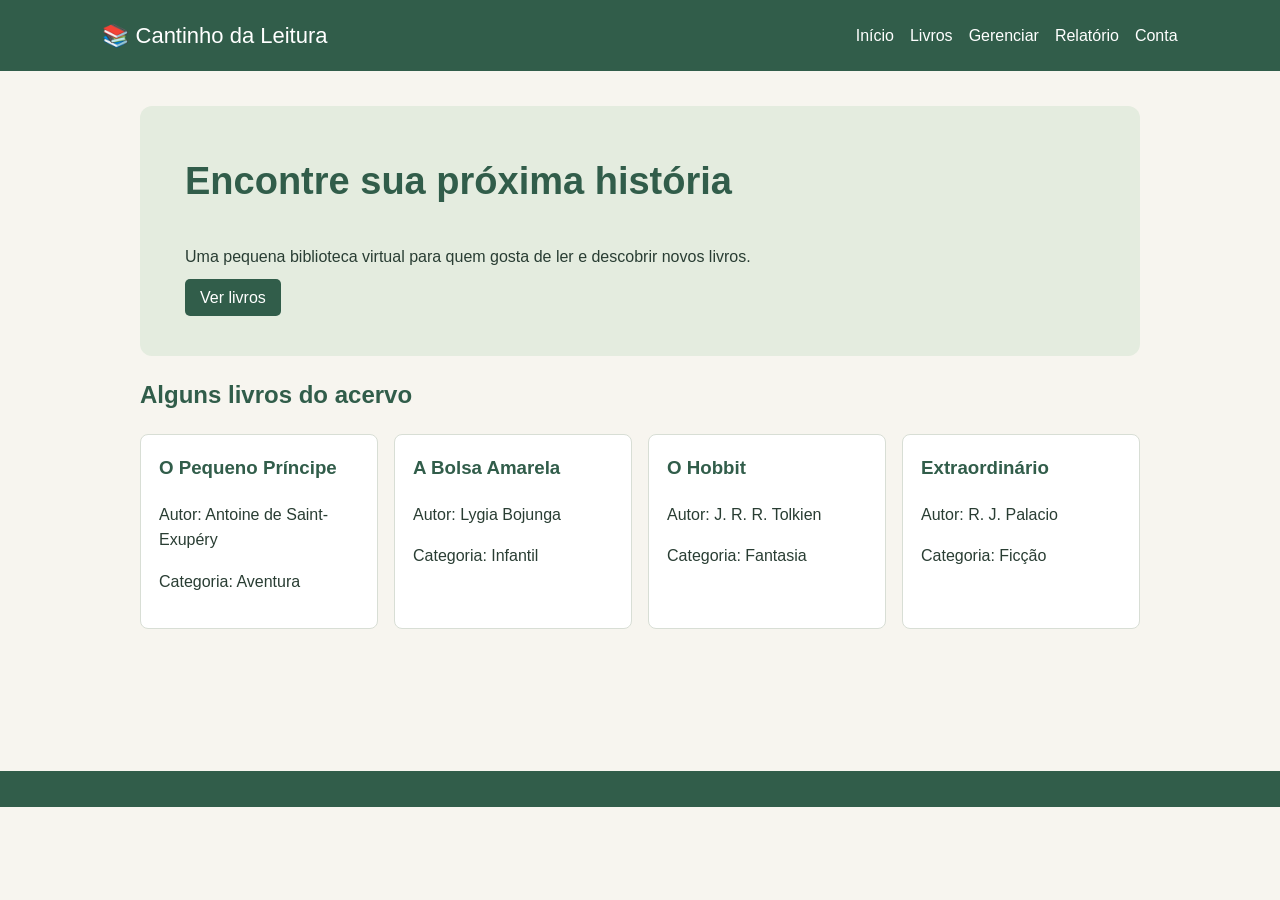
<file: index.html>
<!DOCTYPE html>
<html lang="pt-BR">
<head>
  <meta charset="UTF-8">
  <meta name="viewport" content="width=device-width, initial-scale=1">
  <title>Início | Cantinho da Leitura</title>
  <link rel="stylesheet" href="css/style.css">
  <script src="js/app.js" defer></script>
</head>
<body>
  <header>
    <p class="logo">📚 Cantinho da Leitura</p>
    <nav>
      <a href="index.html">Início</a>
      <a href="livros.html">Livros</a>
      <a href="gerenciar.html">Gerenciar</a>
      <a href="relatorio.html">Relatório</a>
      <a href="conta.html">Conta</a>
    </nav>
  </header>
  <main>
    <section class="destaque">
      <h1>Encontre sua próxima história</h1>
      <p>Uma pequena biblioteca virtual para quem gosta de ler e descobrir novos livros.</p>
      <a class="botao" href="livros.html">Ver livros</a>
    </section>
    <section>
      <h2>Alguns livros do acervo</h2>
      <div id="livros-inicio" class="cartoes"></div>
    </section>
  </main>
  <footer></footer>
</body>
</html>
</file>
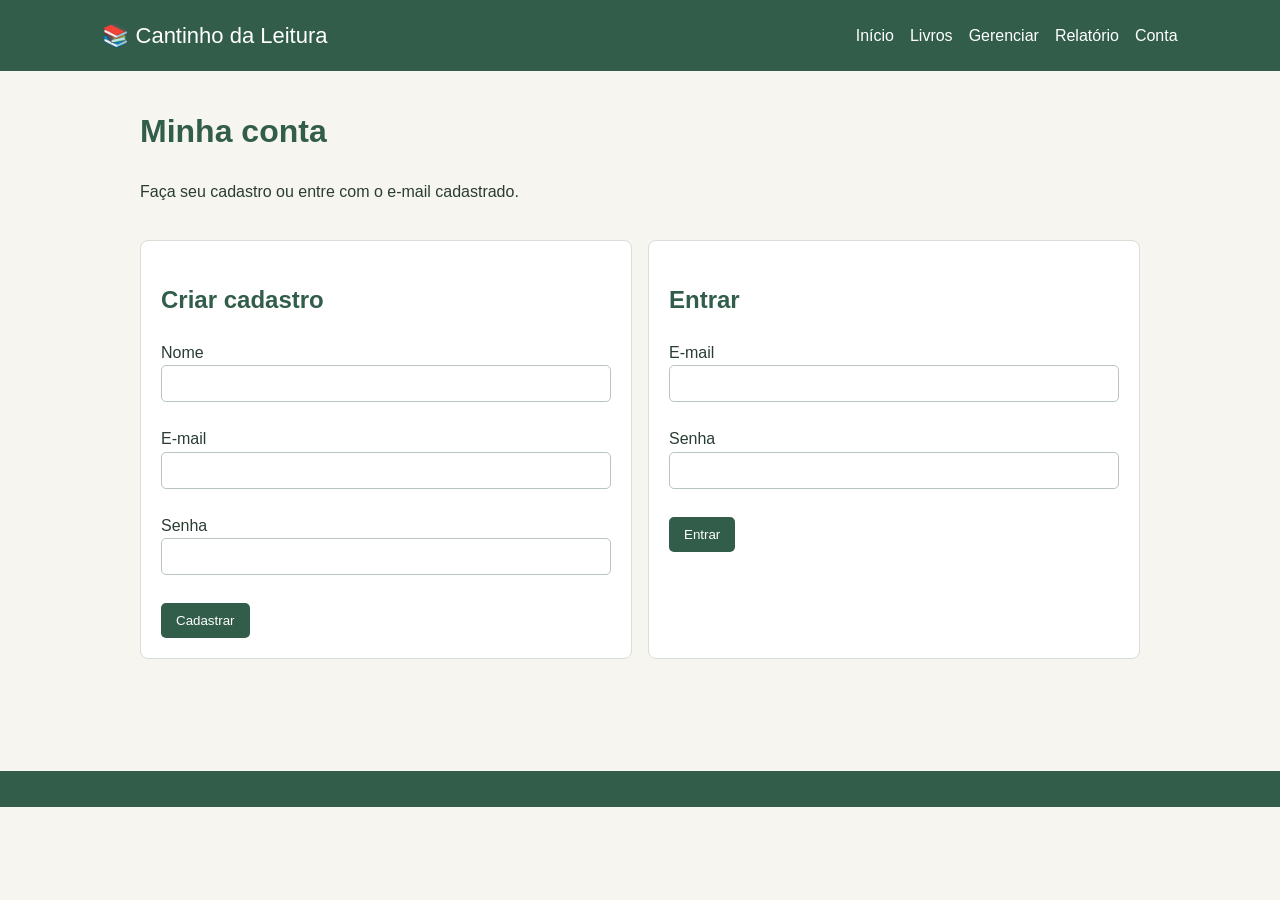
<file: conta.html>
<!DOCTYPE html>
<html lang="pt-BR">
<head>
  <meta charset="UTF-8">
  <meta name="viewport" content="width=device-width, initial-scale=1">
  <title>Conta | Cantinho da Leitura</title>
  <link rel="stylesheet" href="css/style.css">
  <script src="js/app.js" defer></script>
</head>
<body>
  <header>
    <p class="logo">📚 Cantinho da Leitura</p>
    <nav>
      <a href="index.html">Início</a>
      <a href="livros.html">Livros</a>
      <a href="gerenciar.html">Gerenciar</a>
      <a href="relatorio.html">Relatório</a>
      <a href="conta.html">Conta</a>
    </nav>
  </header>
  <main>
    <h1>Minha conta</h1>
    <p>Faça seu cadastro ou entre com o e-mail cadastrado.</p>
    <div class="cartoes">
      <form id="form-cadastro">
        <h2>Criar cadastro</h2>
        <label for="nome">Nome</label>
        <input id="nome" required>
        <label for="email-cadastro">E-mail</label>
        <input id="email-cadastro" type="email" required>
        <label for="senha-cadastro">Senha</label>
        <input id="senha-cadastro" type="password" required>
        <button type="submit">Cadastrar</button>
      </form>
      <form id="form-login">
        <h2>Entrar</h2>
        <label for="email-login">E-mail</label>
        <input id="email-login" type="email" required>
        <label for="senha-login">Senha</label>
        <input id="senha-login" type="password" required>
        <button type="submit">Entrar</button>
        <p id="mensagem-login"></p>
      </form>
    </div>
    <section id="boas-vindas" class="caixa" hidden>
      <h2 id="nome-usuario"></h2>
      <button id="sair" type="button">Sair</button>
    </section>
    <p></p>
  </main>
  <footer></footer>
</body>
</html>
</file>
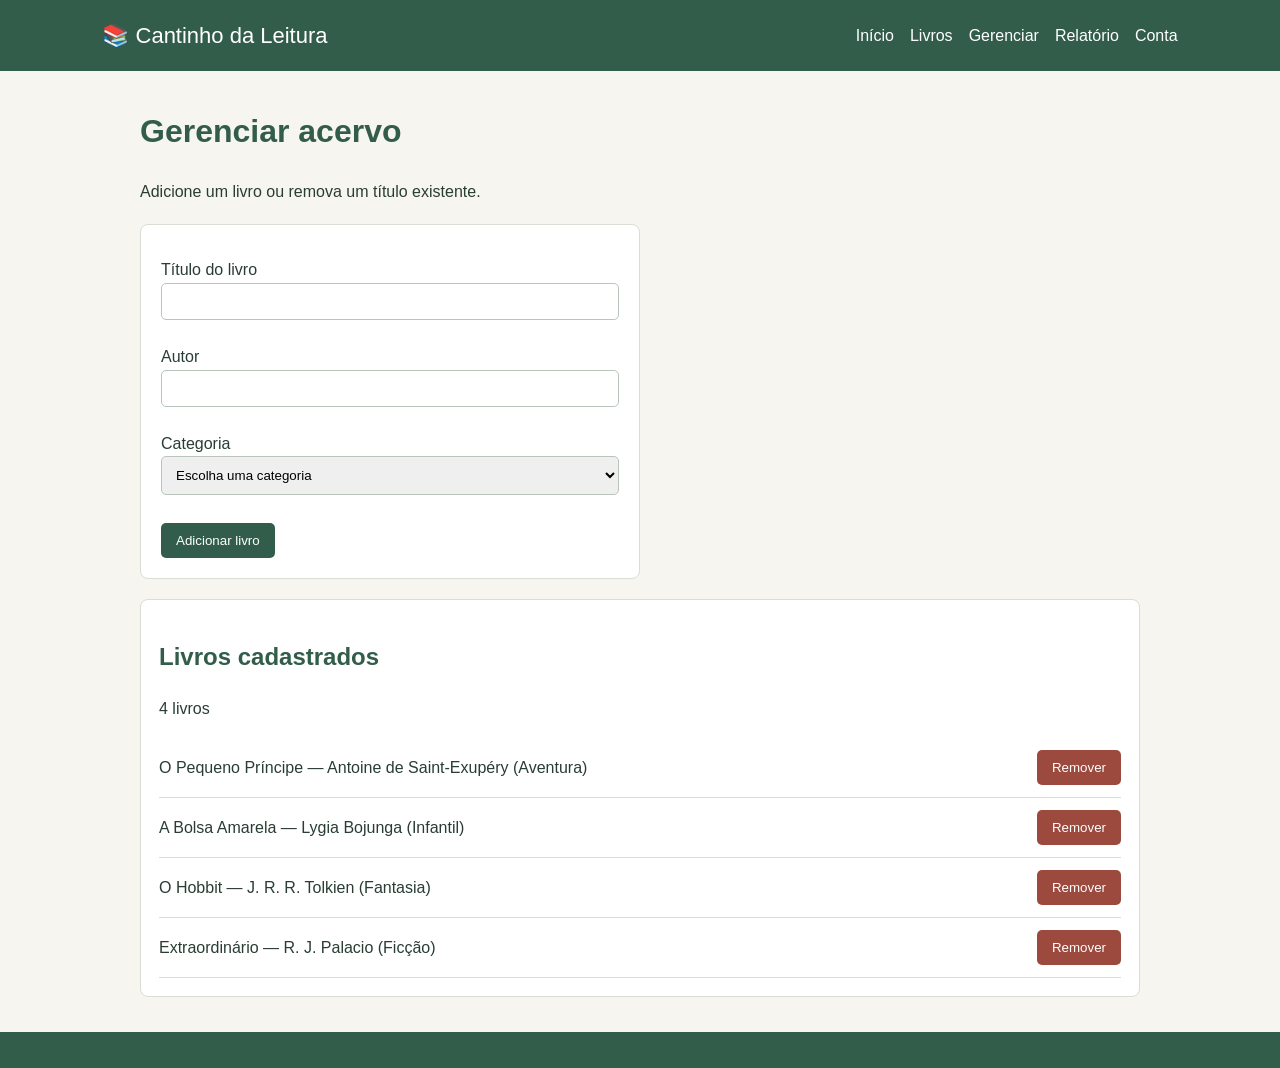
<file: gerenciar.html>
<!DOCTYPE html>
<html lang="pt-BR">
<head>
  <meta charset="UTF-8">
  <meta name="viewport" content="width=device-width, initial-scale=1">
  <title>Gerenciar acervo | Cantinho da Leitura</title>
  <link rel="stylesheet" href="css/style.css">
  <script src="js/app.js" defer></script>
</head>
<body>
  <header>
    <p class="logo">📚 Cantinho da Leitura</p>
    <nav>
      <a href="index.html">Início</a>
      <a href="livros.html">Livros</a>
      <a href="gerenciar.html">Gerenciar</a>
      <a href="relatorio.html">Relatório</a>
      <a href="conta.html">Conta</a>
    </nav>
  </header>
  <main>
    <h1>Gerenciar acervo</h1>
    <p>Adicione um livro ou remova um título existente.</p>
    <form id="form-livro">
      <label for="titulo">Título do livro</label>
      <input id="titulo" required>
      <label for="autor">Autor</label>
      <input id="autor" required>
      <label for="categoria">Categoria</label>
      <select id="categoria" required>
        <option value="">Escolha uma categoria</option>
        <option>Fantasia</option>
        <option>Aventura</option>
        <option>Romance</option>
        <option>Ficção</option>
        <option>Infantil</option>
        <option>Outro</option>
      </select>
      <button type="submit">Adicionar livro</button>
    </form>
    <section class="caixa">
      <h2>Livros cadastrados</h2>
      <p id="total-livros"></p>
      <div id="lista-gerenciar"></div>
    </section>
  </main>
  <footer></footer>
</body>
</html>
</file>
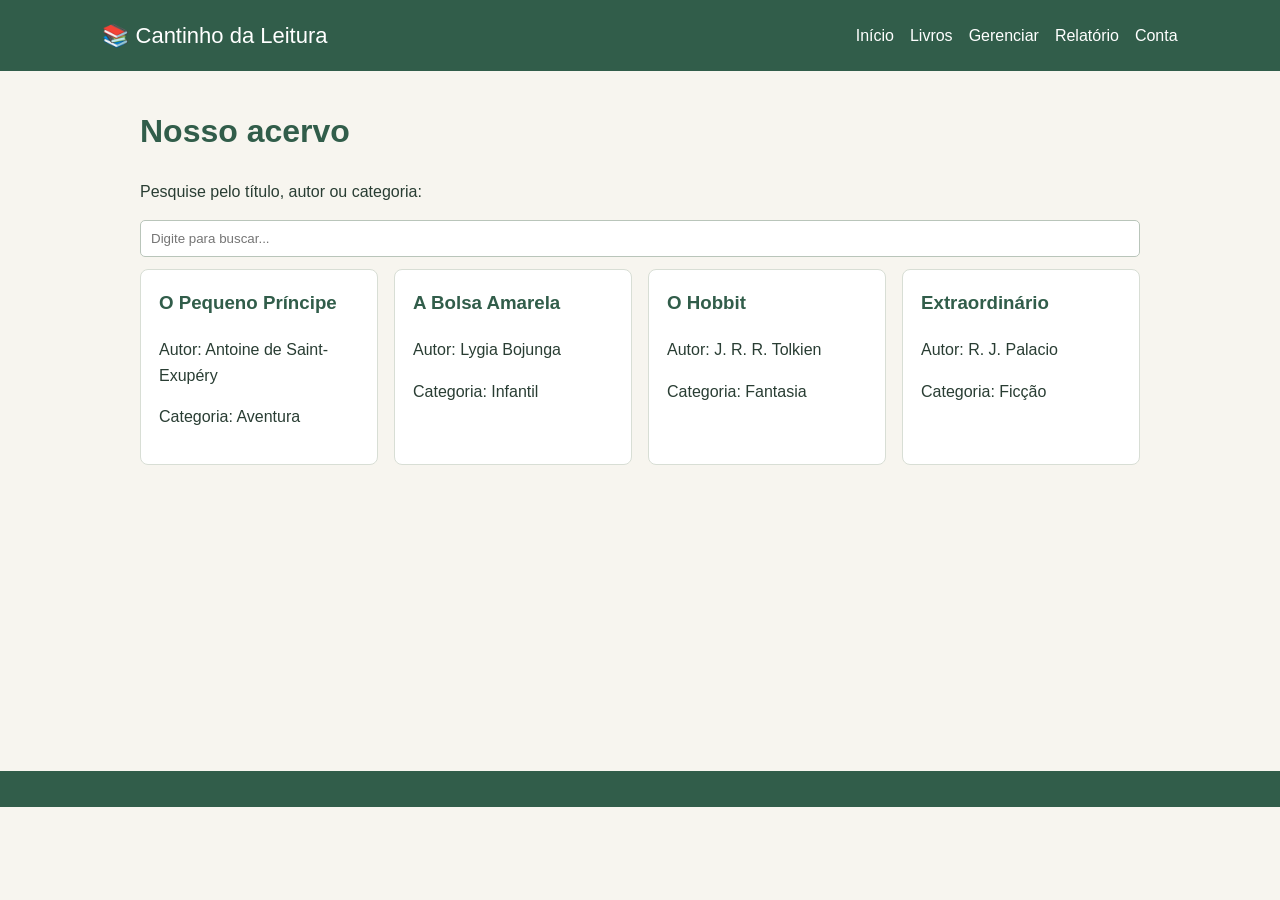
<file: livros.html>
<!DOCTYPE html>
<html lang="pt-BR">
<head>
  <meta charset="UTF-8">
  <meta name="viewport" content="width=device-width, initial-scale=1">
  <title>Livros | Cantinho da Leitura</title>
  <link rel="stylesheet" href="css/style.css">
  <script src="js/app.js" defer></script>
</head>
<body>
  <header>
    <p class="logo">📚 Cantinho da Leitura</p>
    <nav>
      <a href="index.html">Início</a>
      <a href="livros.html">Livros</a>
      <a href="gerenciar.html">Gerenciar</a>
      <a href="relatorio.html">Relatório</a>
      <a href="conta.html">Conta</a>
    </nav>
  </header>
  <main>
    <h1>Nosso acervo</h1>
    <p>Pesquise pelo título, autor ou categoria:</p>
    <input id="busca" type="search" placeholder="Digite para buscar...">
    <div id="lista-livros" class="cartoes"></div>
  </main>
  <footer></footer>
</body>
</html>
</file>
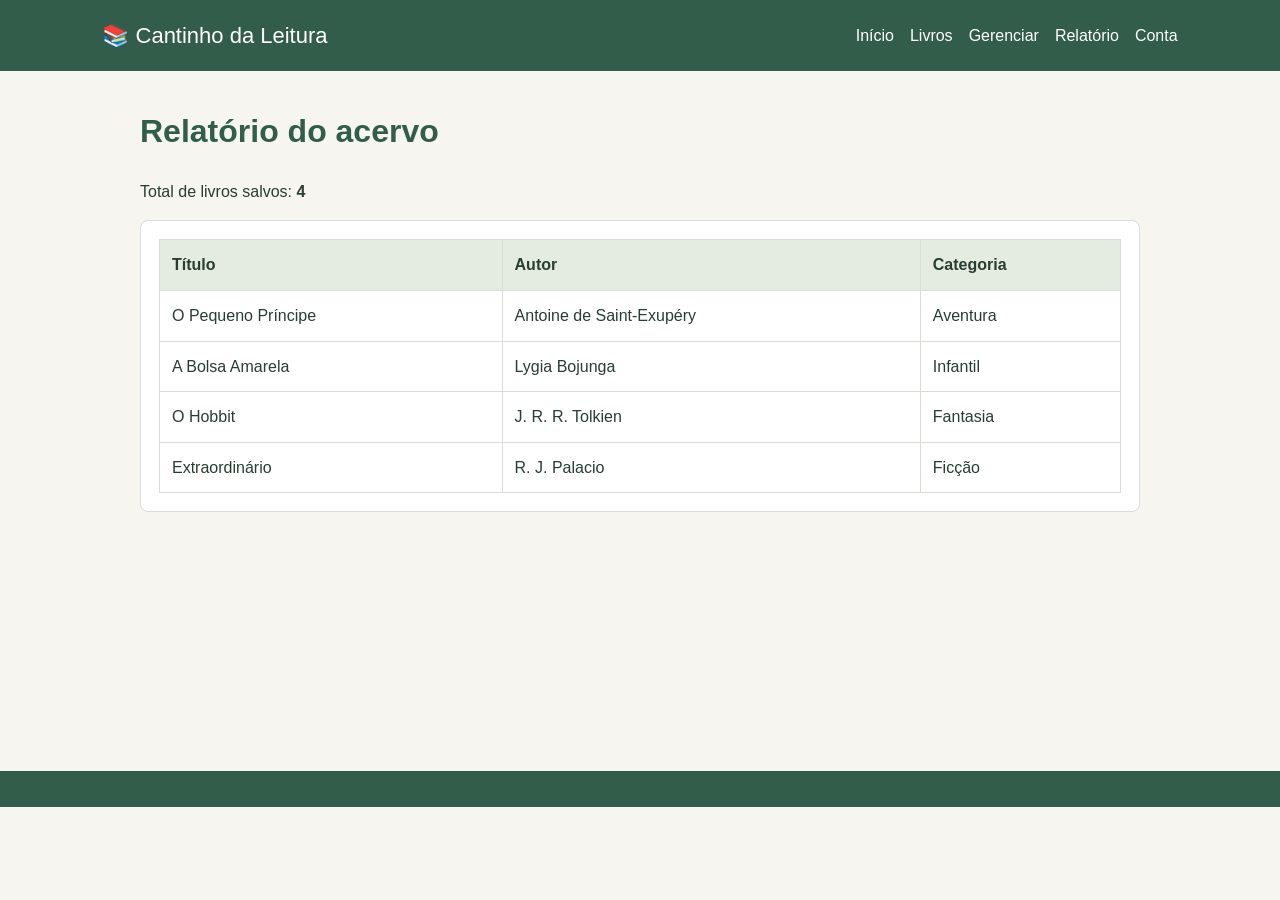
<file: relatorio.html>
<!DOCTYPE html>
<html lang="pt-BR">
<head>
  <meta charset="UTF-8">
  <meta name="viewport" content="width=device-width, initial-scale=1">
  <title>Relatório | Cantinho da Leitura</title>
  <link rel="stylesheet" href="css/style.css">
  <script src="js/app.js" defer></script>
</head>
<body>
  <header>
    <p class="logo">📚 Cantinho da Leitura</p>
    <nav>
      <a href="index.html">Início</a>
      <a href="livros.html">Livros</a>
      <a href="gerenciar.html">Gerenciar</a>
      <a href="relatorio.html">Relatório</a>
      <a href="conta.html">Conta</a>
    </nav>
  </header>
  <main>
    <h1>Relatório do acervo</h1>
    <p>Total de livros salvos: <strong id="total-relatorio"></strong></p>
    <div class="caixa">
      <table>
        <thead>
          <tr><th>Título</th><th>Autor</th><th>Categoria</th></tr>
        </thead>
        <tbody id="tabela-livros"></tbody>
      </table>
    </div>
    <p></p>
  </main>
  <footer></footer>
</body>
</html>
</file>
<file: css/style.css>
* {
  box-sizing: border-box;
}

body {
  margin: 0;
  background: #f7f5ef;
  color: #293d33;
  font-family: Arial, sans-serif;
  line-height: 1.6;
}

header,
footer {
  padding: 18px 8%;
  background: #315d4a;
  color: white;
}

header {
  display: flex;
  align-items: center;
  justify-content: space-between;
  gap: 20px;
}

.logo {
  margin: 0;
  font-size: 22px;
}

nav {
  display: flex;
  flex-wrap: wrap;
  gap: 16px;
}

nav a {
  color: white;
  text-decoration: none;
}

nav a:hover {
  text-decoration: underline;
}

main {
  width: min(100% - 32px, 1000px);
  min-height: 70vh;
  margin: 35px auto;
}

h1,
h2,
h3 {
  color: #315d4a;
}

.destaque {
  padding: 45px;
  border-radius: 12px;
  background: #e4ecdf;
}

.destaque h1 {
  margin-top: 0;
  font-size: 38px;
}

.botao,
button {
  padding: 10px 15px;
  border: 0;
  border-radius: 5px;
  background: #315d4a;
  color: white;
  cursor: pointer;
  text-decoration: none;
}

button:hover,
.botao:hover {
  background: #244535;
}

.cartoes {
  display: grid;
  grid-template-columns: repeat(auto-fit, minmax(200px, 1fr));
  gap: 16px;
}

.cartao,
.caixa {
  padding: 18px;
  border: 1px solid #d8ded5;
  border-radius: 8px;
  background: white;
}

.cartao h3 {
  margin-top: 0;
}

form {
  max-width: 500px;
  margin: 20px 0;
  padding: 20px;
  border: 1px solid #d8ded5;
  border-radius: 8px;
  background: white;
}

label {
  display: block;
  margin-top: 12px;
}

input,
select {
  margin-bottom: 12px;
  width: 100%;
  padding: 10px;
  border: 1px solid #b9c5ba;
  border-radius: 5px;
}

form button {
  margin-top: 16px;
}

.linha-livro {
  padding: 12px 0;
  display: flex;
  justify-content: space-between;
  align-items: center;
  gap: 12px;
  border-bottom: 1px solid #d8ded5;
}

.linha-livro button {
  flex-shrink: 0;
  background: #9c493e;
}

table {
  width: 100%;
  border-collapse: collapse;
  background: white;
}

th,
td {
  padding: 12px;
  border: 1px solid #d8ded5;
  text-align: left;
}

th {
  background: #e4ecdf;
}

footer {
  text-align: center;
}
</file>
